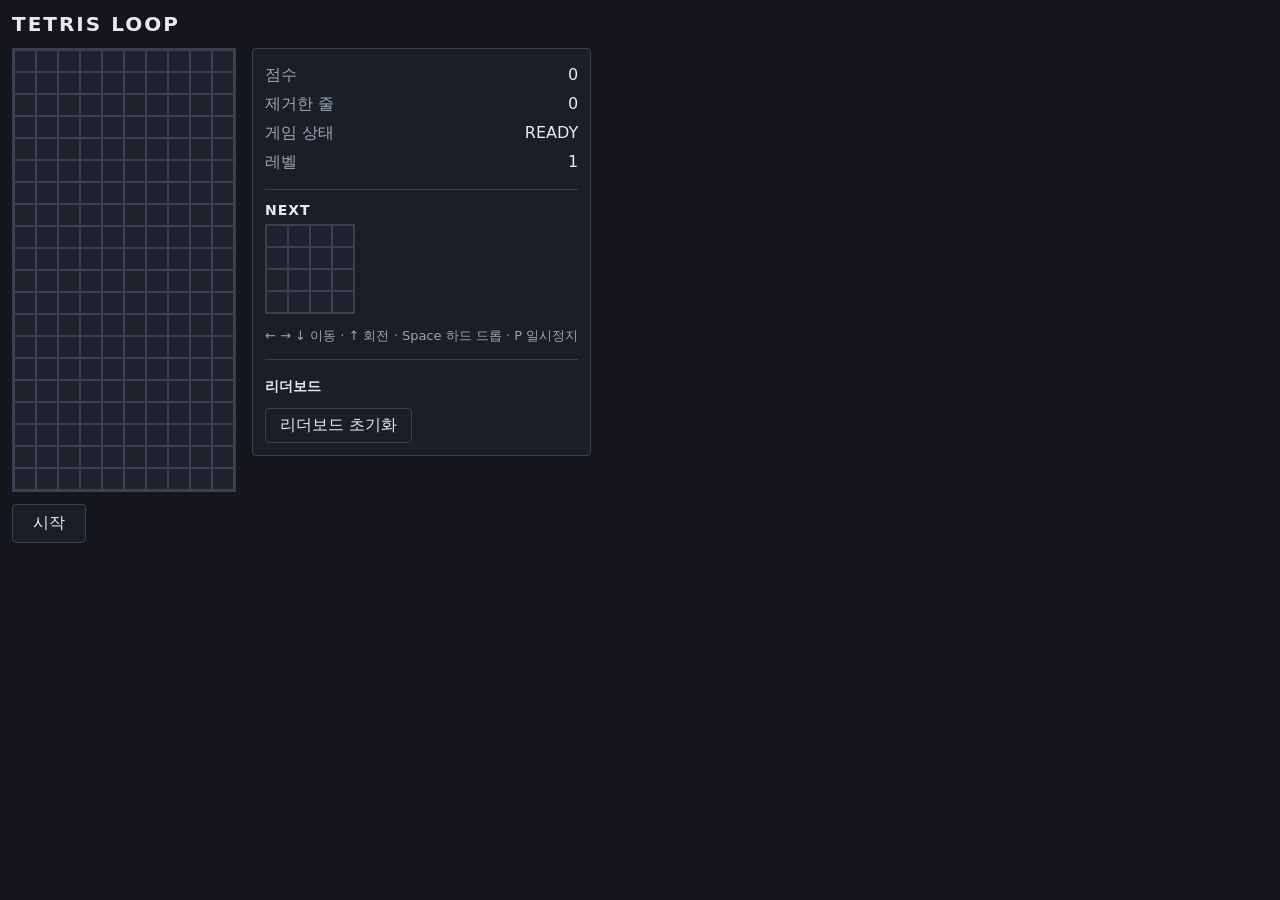
<file: index.html>
<!DOCTYPE html>
<html lang="ko">
<head>
<meta charset="utf-8">
<meta name="viewport" content="width=device-width, initial-scale=1">
<title>TETRIS LOOP</title>
<link rel="icon" href="data:,">
<link rel="stylesheet" href="style.css">
<script src="game.js" defer></script>
<script src="main.js" defer></script>
</head>
<body>
<h1>TETRIS LOOP</h1>
<main>
  <section class="board-area">
    <div id="board" data-role="board"></div>
    <button id="start-button" data-role="start">시작</button>
  </section>
  <aside class="panel">
    <div class="stat"><span class="label">점수</span><span data-role="score">0</span></div>
    <div class="stat"><span class="label">제거한 줄</span><span data-role="lines">0</span></div>
    <div class="stat"><span class="label">게임 상태</span><span data-role="status">READY</span></div>
    <div class="stat"><span class="label">레벨</span><span data-role="level">1</span></div>

    <section class="next" data-role="next">
      <h2>NEXT</h2>
      <div class="next-grid" data-role="next-grid">
      <div class="cell" data-role="next-cell"></div>
      <div class="cell" data-role="next-cell"></div>
      <div class="cell" data-role="next-cell"></div>
      <div class="cell" data-role="next-cell"></div>
      <div class="cell" data-role="next-cell"></div>
      <div class="cell" data-role="next-cell"></div>
      <div class="cell" data-role="next-cell"></div>
      <div class="cell" data-role="next-cell"></div>
      <div class="cell" data-role="next-cell"></div>
      <div class="cell" data-role="next-cell"></div>
      <div class="cell" data-role="next-cell"></div>
      <div class="cell" data-role="next-cell"></div>
      <div class="cell" data-role="next-cell"></div>
      <div class="cell" data-role="next-cell"></div>
      <div class="cell" data-role="next-cell"></div>
      <div class="cell" data-role="next-cell"></div>
      </div>
    </section>
    <p data-role="controls">← → ↓ 이동 · ↑ 회전 · Space 하드 드롭 · P 일시정지</p>

    <section class="gameover" data-role="gameover" hidden>
      <p>최종 점수 <span data-role="final-score">0</span></p>
      <p>제거한 줄 <span data-role="final-lines">0</span></p>
      <input data-role="name-input" type="text" maxlength="20" placeholder="이름">
      <button data-role="save">기록 저장</button>
      <p data-role="name-error"></p>
    </section>

    <section class="leaderboard" data-role="leaderboard">
      <h2>리더보드</h2>
      <ol data-role="record-list"></ol>
      <button data-role="clear-leaderboard">리더보드 초기화</button>
    </section>
  </aside>
</main>
</body>
</html>
</file>
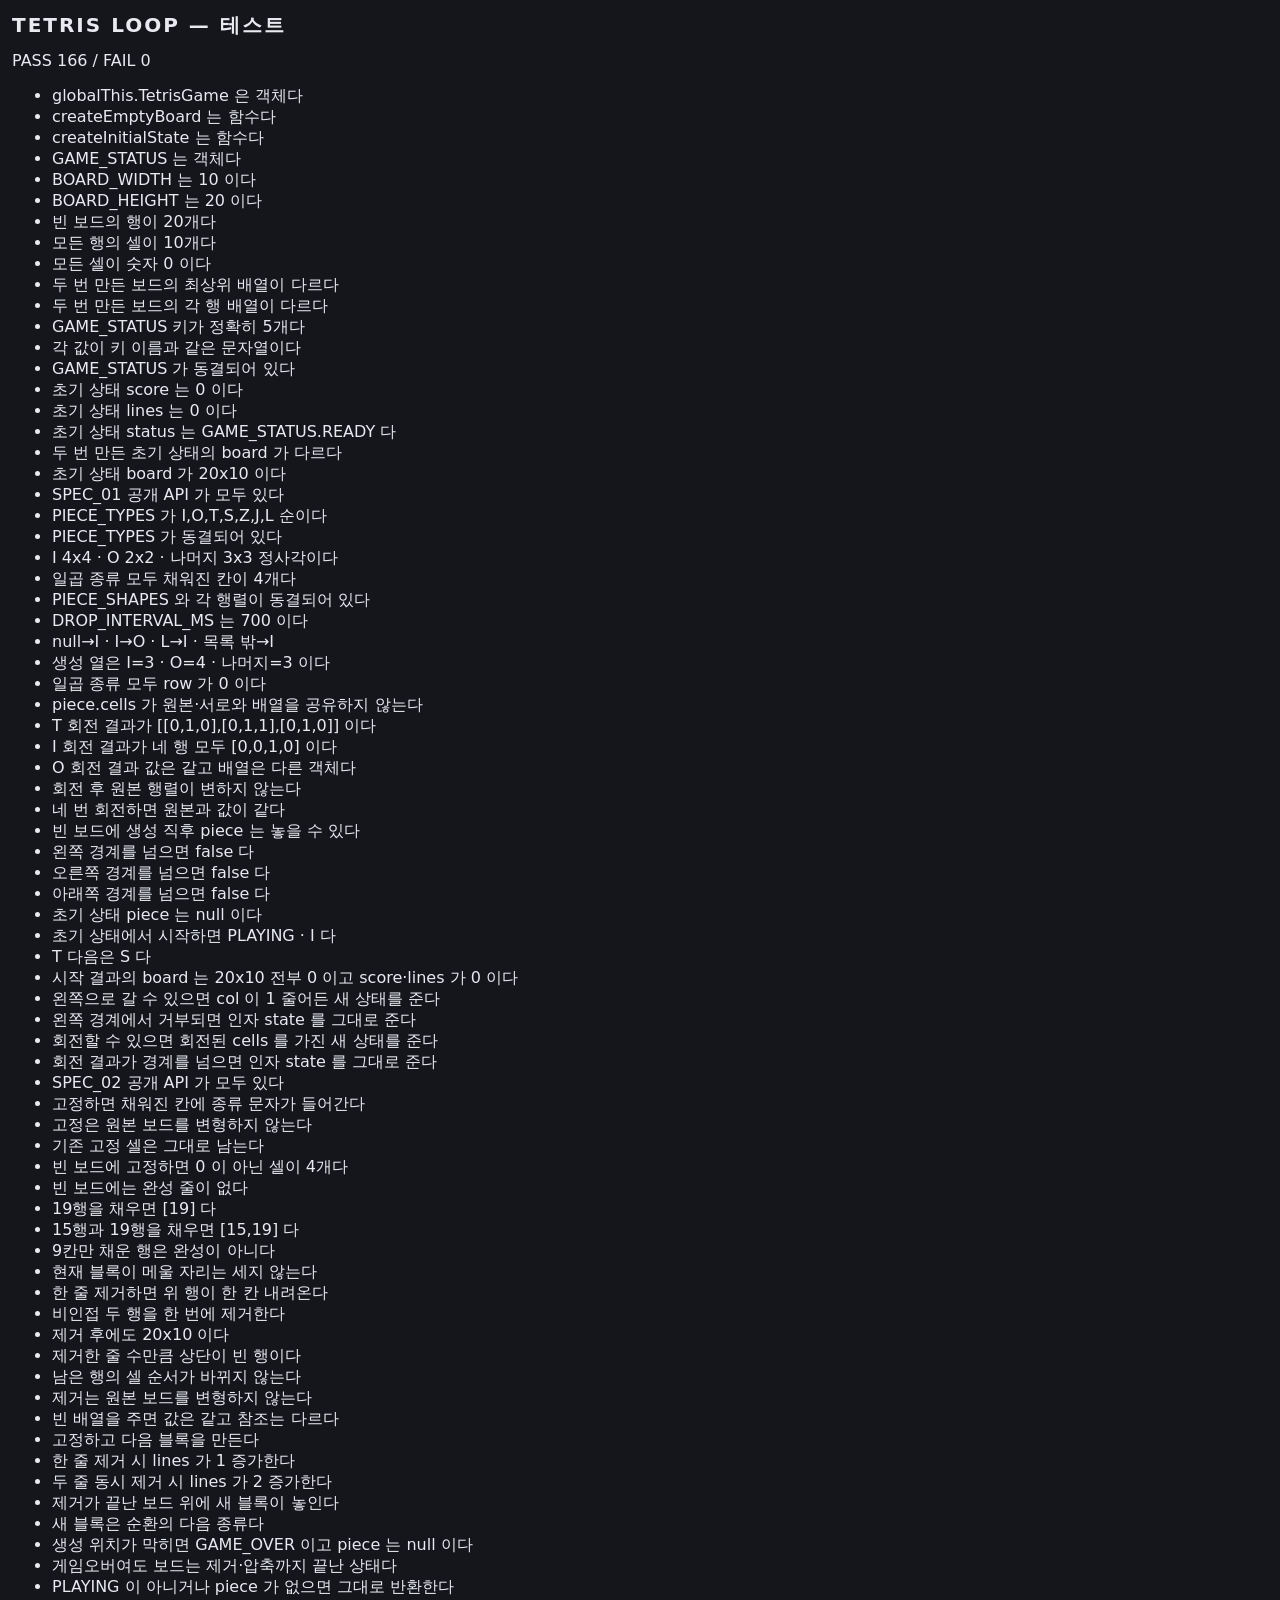
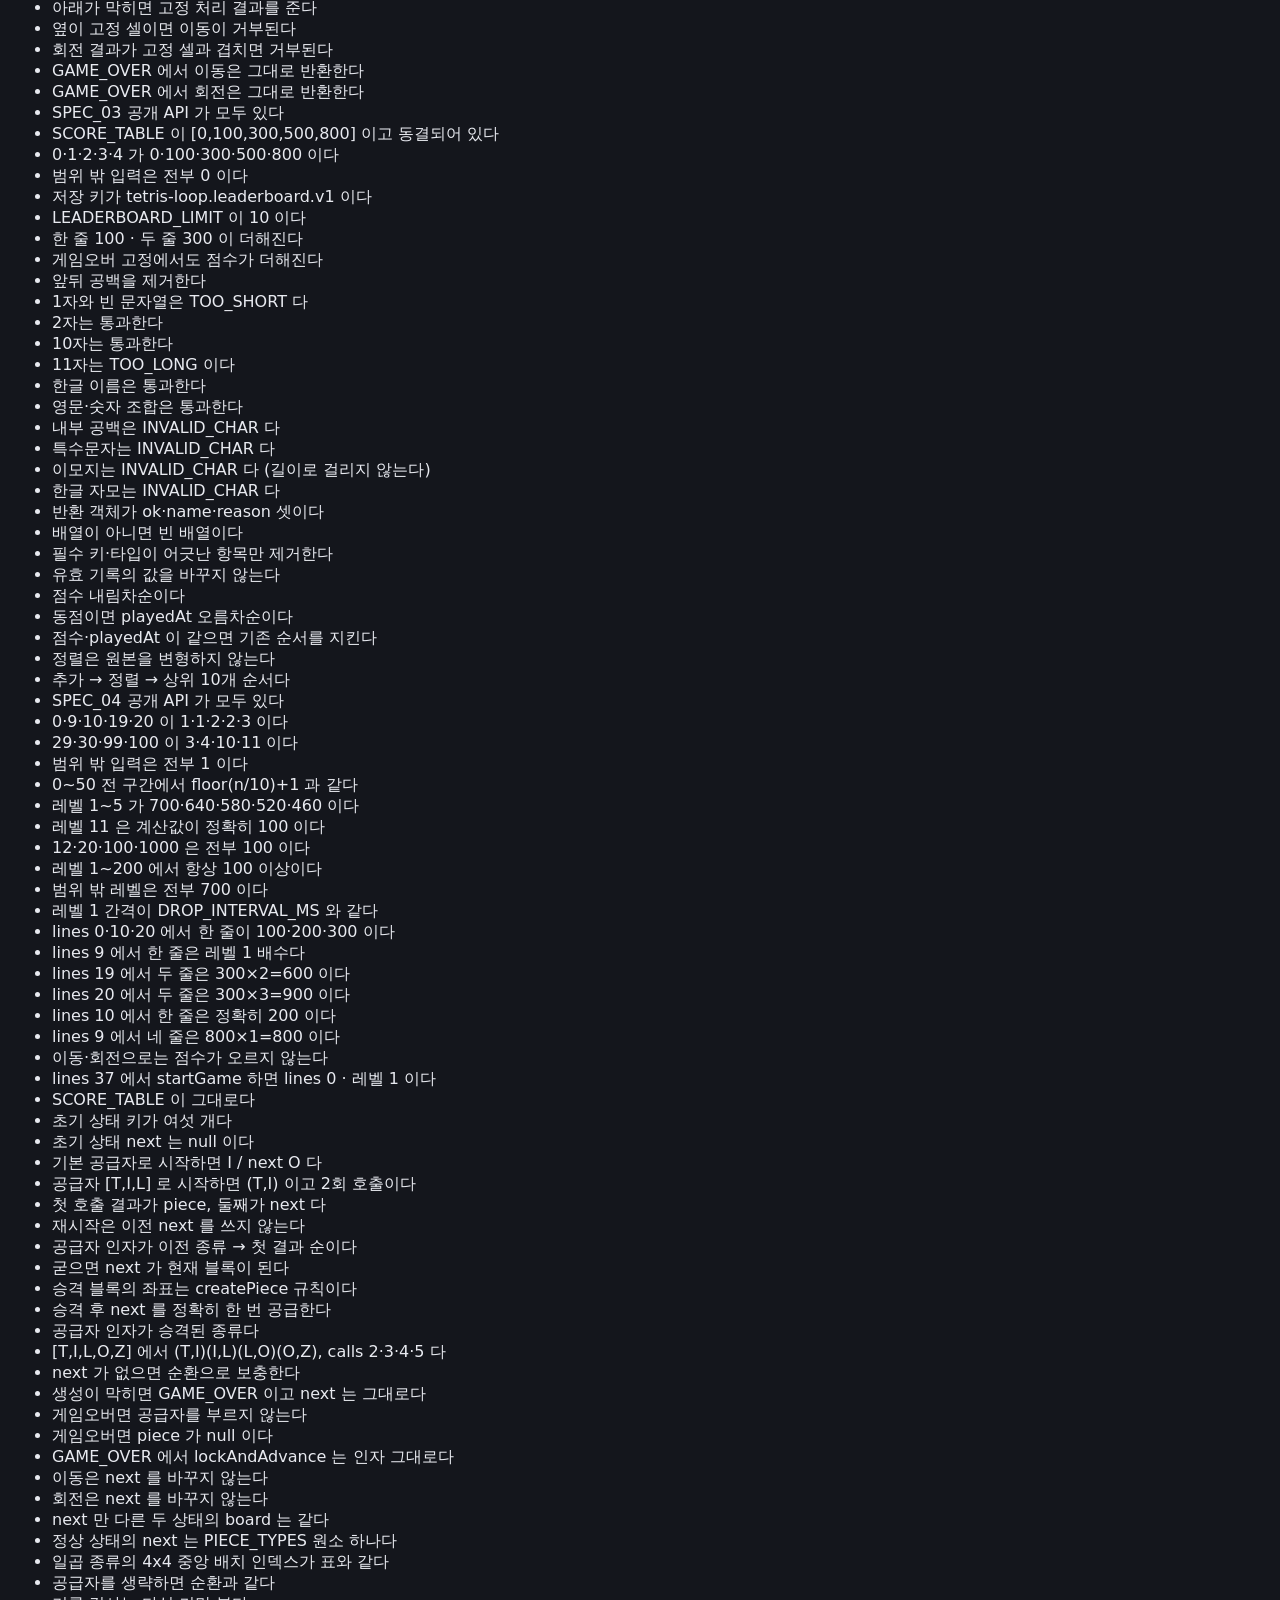
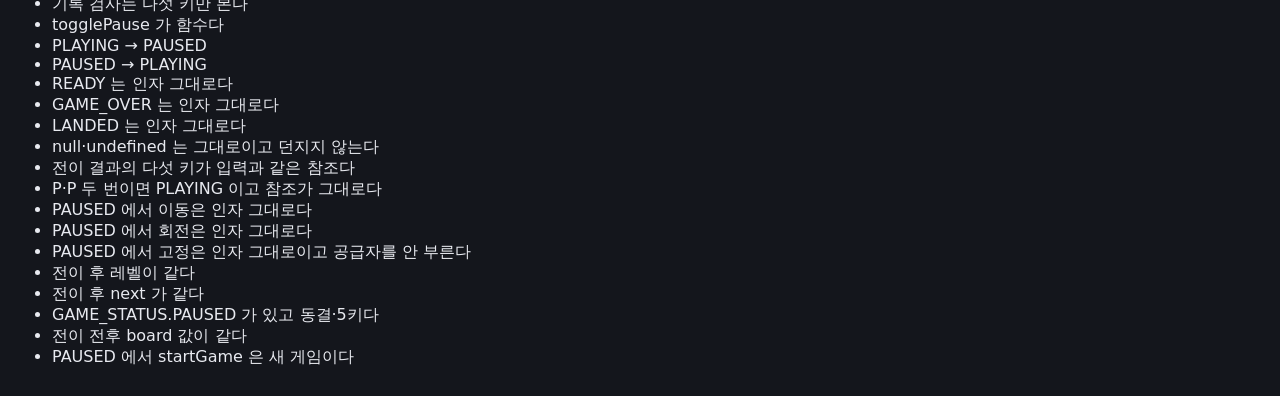
<file: test.html>
<!DOCTYPE html>
<html lang="ko">
<head>
<meta charset="utf-8">
<meta name="viewport" content="width=device-width, initial-scale=1">
<title>TETRIS LOOP — 테스트</title>
<link rel="icon" href="data:,">
<link rel="stylesheet" href="style.css">
<script src="game.js" defer></script>
<script src="test.js" defer></script>
</head>
<body>
<h1>TETRIS LOOP — 테스트</h1>
<div id="test-summary" data-pass="0" data-fail="0">테스트 실행 대기</div>
<ul id="test-results"></ul>
</body>
</html>
</file>
<file: style.css>
/* style.css — 배경색과 글자색을 명시적으로 지정한다 (SPEC_00 §3.1). */

:root {
  --bg: #14161c;
  --fg: #e8eaf0;
  --line: #3a4050;
  --cell-bg: #1e222c;
  --panel-bg: #1a1e27;
  --cell-size: 22px;
}

* {
  box-sizing: border-box;
}

html,
body {
  margin: 0;
  padding: 0;
  background: var(--bg);
  color: var(--fg);
}

body {
  font-family: system-ui, sans-serif;
  padding: 12px;
  overflow-x: hidden;
}

h1 {
  margin: 0 0 12px;
  font-size: 20px;
  letter-spacing: 2px;
}

main {
  display: flex;
  flex-direction: column;
  gap: 16px;
  align-items: flex-start;
}

/* 뷰포트 폭 768px 이상: 보드 왼쪽, 상태 패널 오른쪽 */
@media (min-width: 768px) {
  main {
    flex-direction: row;
  }
}

.board-area {
  display: flex;
  flex-direction: column;
  gap: 12px;
  align-items: flex-start;
  max-width: 100%;
}

/* 보드는 DOM 요소로 그린다. canvas 를 쓰지 않는다. */
#board {
  display: flex;
  flex-direction: column;
  border: 2px solid var(--line);
  background: var(--bg);
  max-width: 100%;
}

.row {
  display: flex;
}

/* 셀은 테두리로 서로 구분되어 보인다. */
.cell {
  width: var(--cell-size);
  height: var(--cell-size);
  border: 1px solid var(--line);
  background: var(--cell-bg);
}

/* 블록 색. game.js 는 색을 모른다 — 색은 표현이므로 CSS 에만 있다 (SPEC_01 §3.1).
   .cell 과 명시도가 같으므로 반드시 .cell 보다 뒤에 와야 한다. */
[data-piece="I"] { background: #22d3ee; }
[data-piece="O"] { background: #facc15; }
[data-piece="T"] { background: #a855f7; }
[data-piece="S"] { background: #22c55e; }
[data-piece="Z"] { background: #ef4444; }
[data-piece="J"] { background: #3b82f6; }
[data-piece="L"] { background: #f97316; }

#start-button {
  font: inherit;
  padding: 8px 20px;
  color: var(--fg);
  background: var(--panel-bg);
  border: 1px solid var(--line);
  border-radius: 4px;
  cursor: pointer;
}

.panel {
  min-width: 0;
  max-width: 100%;
  padding: 12px;
  background: var(--panel-bg);
  border: 1px solid var(--line);
  border-radius: 4px;
}

.stat {
  display: flex;
  gap: 12px;
  justify-content: space-between;
  padding: 4px 0;
}

.label {
  color: #9aa3b5;
}

[data-role="controls"] {
  margin: 12px 0 0;
  font-size: 13px;
  line-height: 1.6;
  color: #9aa3b5;
  overflow-wrap: break-word;
}

/* NEXT 미리보기 — 보드와 같은 셀 크기·색 규칙을 쓴다 (SPEC_05 §3.1) */
.next {
  margin-top: 12px;
  padding-top: 12px;
  border-top: 1px solid var(--line);
}

.next h2 {
  margin: 0 0 6px;
  font-size: 14px;
  letter-spacing: 1px;
}

.next-grid {
  display: grid;
  grid-template-columns: repeat(4, var(--cell-size));
  border: 1px solid var(--line);
  width: max-content;
}

/* 게임오버 결과 영역과 리더보드 (SPEC_03 §3) */
.gameover,
.leaderboard {
  margin-top: 12px;
  padding-top: 12px;
  border-top: 1px solid var(--line);
}

.gameover p,
.leaderboard h2 {
  margin: 6px 0;
  font-size: 14px;
}

[data-role="name-input"] {
  font: inherit;
  width: 100%;
  padding: 6px 8px;
  color: var(--fg);
  background: var(--bg);
  border: 1px solid var(--line);
  border-radius: 4px;
}

[data-role="save"],
[data-role="clear-leaderboard"] {
  font: inherit;
  margin-top: 6px;
  padding: 6px 14px;
  color: var(--fg);
  background: var(--panel-bg);
  border: 1px solid var(--line);
  border-radius: 4px;
  cursor: pointer;
}

[data-role="save"][disabled] {
  cursor: default;
  opacity: 0.5;
}

[data-role="name-error"] {
  min-height: 1.2em;
  font-size: 13px;
  color: #f97316;
}

[data-role="record-list"] {
  margin: 6px 0;
  padding-left: 0;
  list-style: none;
  font-size: 13px;
}

[data-role="record"] {
  display: flex;
  gap: 10px;
  padding: 2px 0;
}

[data-role="record-name"] {
  flex: 1;
  overflow-wrap: anywhere;
}

/* 가장 좁은 폭에서도 가로 스크롤이 생기지 않도록 셀을 줄인다. */
@media (max-width: 359px) {
  :root {
    --cell-size: 18px;
  }
}
</file>
